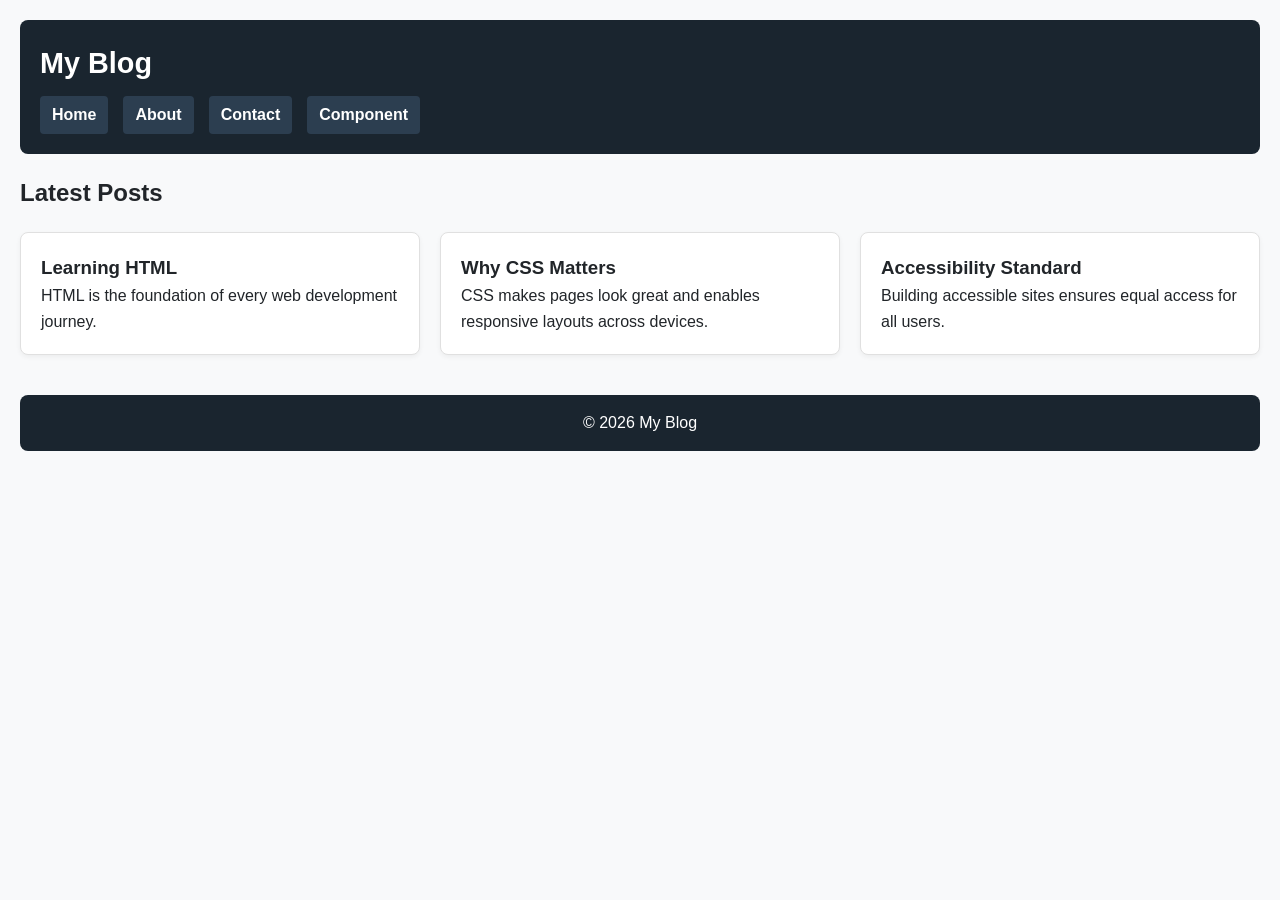
<file: index.html>
<!DOCTYPE html>
<html lang="en">
<head>
  <meta charset="UTF-8">
  <meta name="viewport" content="width=device-width, initial-scale=1.0">
  <title>First Project - Home</title>
  <link rel="stylesheet" href="style.css">
  <link rel="stylesheet" href="style1.css">
</head>
<body>

  <header>
    <h1>My Blog</h1>
    <nav>
      <a href="index.html">Home</a>
      <a href="about.html">About</a>
      <a href="contact.html">Contact</a>
      <a href="component.html">Component</a>
    </nav>
  </header>

  <main>
    <section>
      <h2>Latest Posts</h2>
      <!-- Flexible Grid Section -->
      <div class="posts-grid">
        <article>
          <h3>Learning HTML</h3>
          <p>HTML is the foundation of every web development journey.</p>
        </article>

        <article>
          <h3>Why CSS Matters</h3>
          <p>CSS makes pages look great and enables responsive layouts across devices.</p>
        </article>

        <article>
          <h3>Accessibility Standard</h3>
          <p>Building accessible sites ensures equal access for all users.</p>
        </article>
      </div>
    </section>
  </main>

  <footer>
    <p>&copy; 2026 My Blog</p>
  </footer>

</body>
</html>
</file>
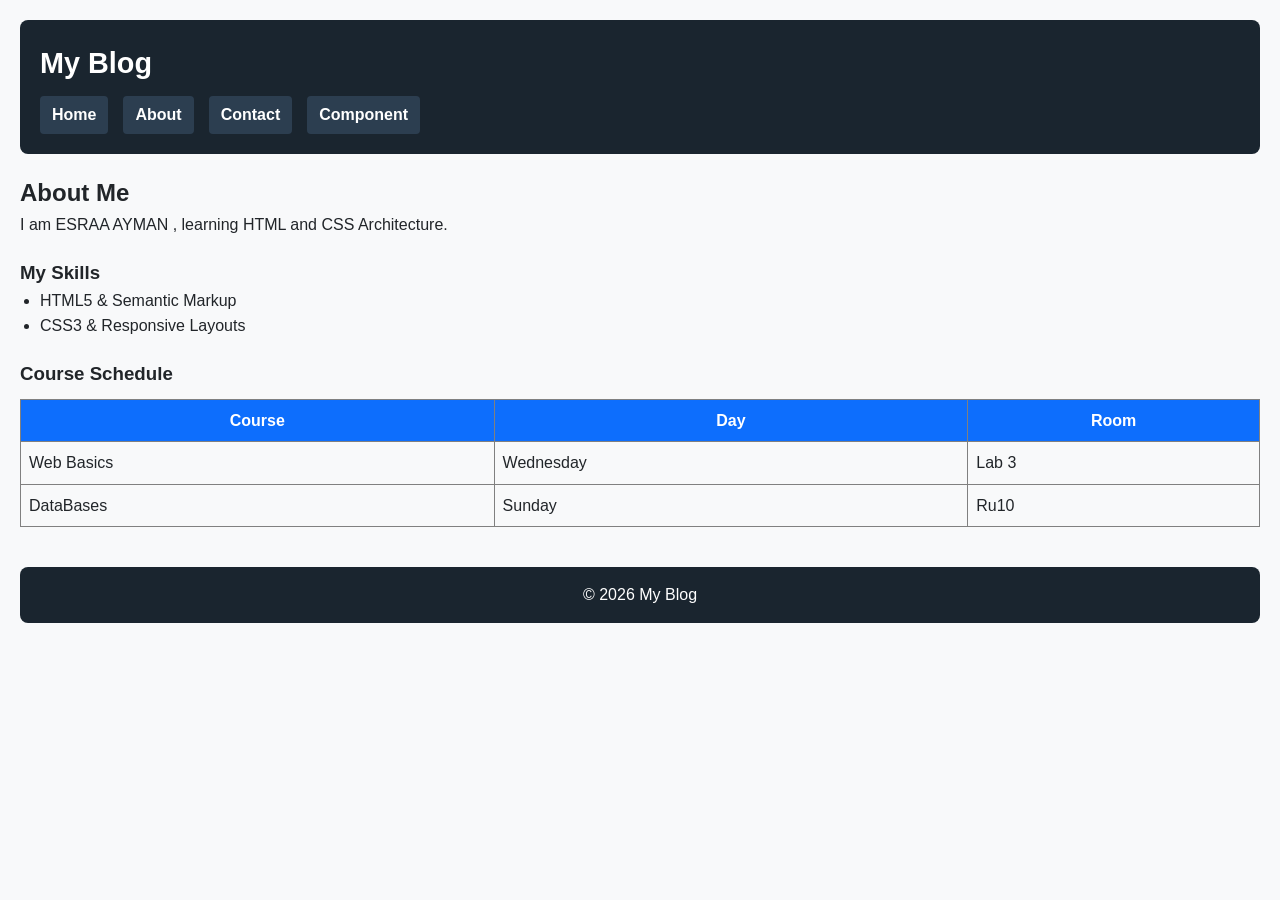
<file: about.html>
<!DOCTYPE html>
<html lang="en">
<head>
  <meta charset="UTF-8">
  <meta name="viewport" content="width=device-width, initial-scale=1.0">
  <title>First Project - About</title>
  <link rel="stylesheet" href="style.css">
  <link rel="stylesheet" href="style1.css">
</head>
<body>

  <header>
    <h1>My Blog</h1>
    <nav>
      <a href="index.html">Home</a>
      <a href="about.html">About</a>
      <a href="contact.html">Contact</a>
      <a href="component.html">Component</a>
    </nav>
  </header>

  <main>
    <section>
      <h2>About Me</h2>
      <p>I am ESRAA AYMAN , learning HTML and CSS Architecture.</p>

      <h3 style="margin-top: 20px;">My Skills</h3>
      <ul style="margin-left: 20px; margin-bottom: 20px;">
        <li>HTML5 & Semantic Markup</li>
        <li>CSS3 & Responsive Layouts</li>
      </ul>

      <h3>Course Schedule</h3>
      <table style="width: 100%; border-collapse: collapse; margin-top: 10px;" border="1">
        <thead>
          <tr style="background-color: #0d6efd; color: white;">
            <th style="padding: 8px;">Course</th>
            <th style="padding: 8px;">Day</th>
            <th style="padding: 8px;">Room</th>
          </tr>
        </thead>
        <tbody>
          <tr>
            <td style="padding: 8px;">Web Basics</td>
            <td style="padding: 8px;">Wednesday</td>
            <td style="padding: 8px;">Lab 3</td>
          </tr>
          <tr>
            <td style="padding: 8px;">DataBases</td>
            <td style="padding: 8px;">Sunday</td>
            <td style="padding: 8px;">Ru10</td>
          </tr>
        </tbody>
      </table>
    </section>
  </main>

  <footer>
    <p>&copy; 2026 My Blog</p>
  </footer>

</body>
</html>
</file>
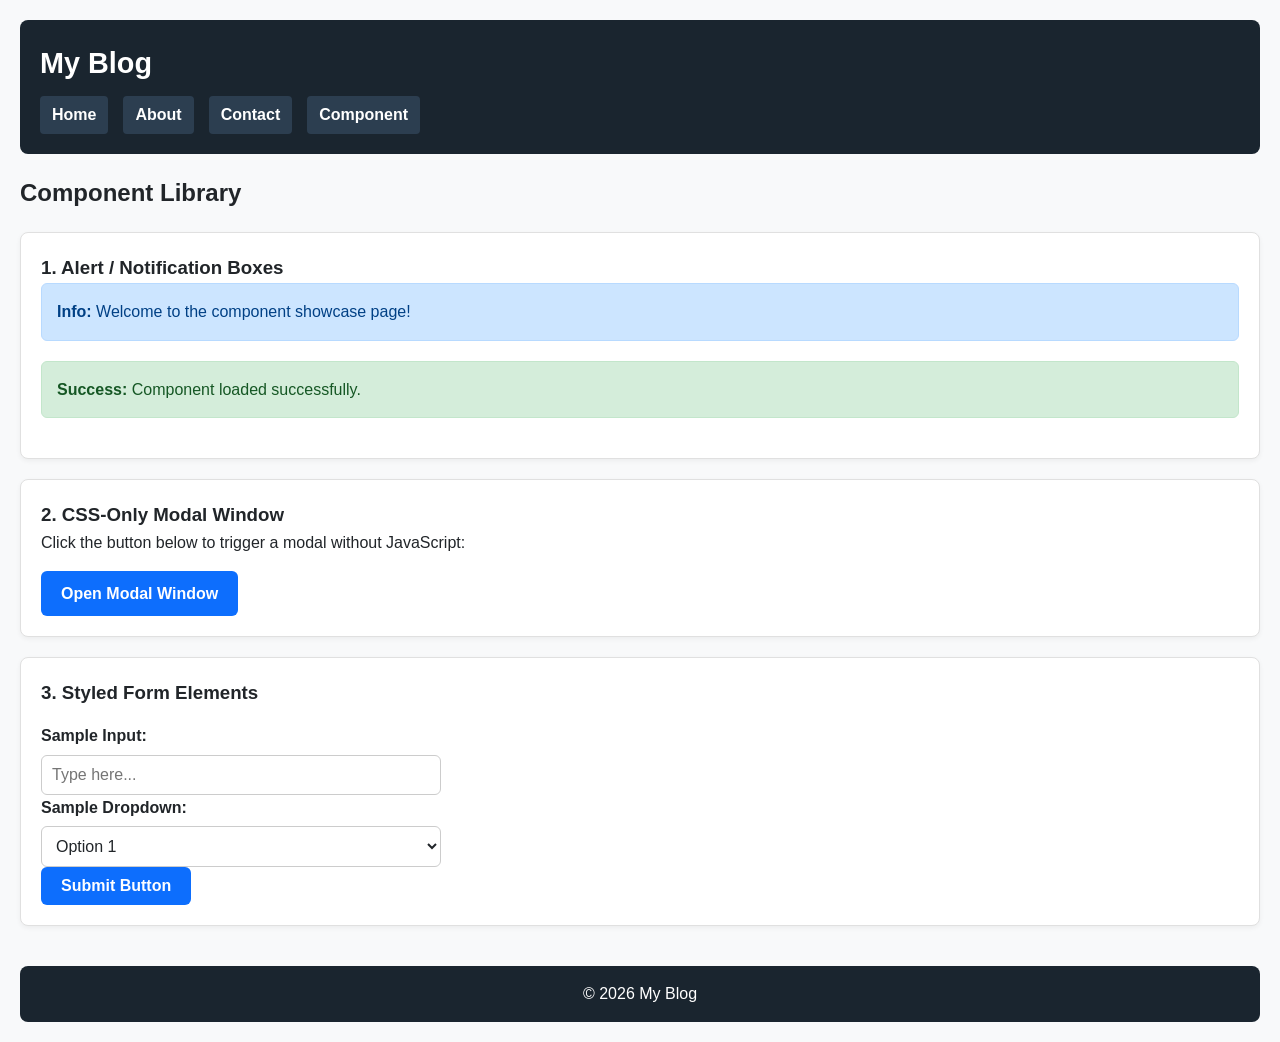
<file: component.html>
<!DOCTYPE html>
<html lang="en">
<head>
  <meta charset="UTF-8">
  <meta name="viewport" content="width=device-width, initial-scale=1.0">
  <title>First Project - Component</title>
  <link rel="stylesheet" href="style.css">
  <link rel="stylesheet" href="style1.css">
</head>
<body>


  <header>
    <h1>My Blog</h1>
    <nav>
      <a href="index.html">Home</a>
      <a href="about.html">About</a>
      <a href="contact.html">Contact</a>
      <a href="component.html">Component</a>
    </nav>
  </header>

  <main>
    <section>
      <h2>Component Library</h2>

      <!-- Alert Component -->
      <article style="margin-top: 20px;">
        <h3>1. Alert / Notification Boxes</h3>
        <div class="alert alert-info" role="alert">
          <strong>Info:</strong> Welcome to the component showcase page!
        </div>
        <div class="alert alert-success" role="alert">
          <strong>Success:</strong> Component loaded successfully.
        </div>
      </article>

      <!-- CSS-Only Modal Component -->
      <article style="margin-top: 20px;">
        <h3>2. CSS-Only Modal Window</h3>
        <p style="margin-bottom: 15px;">Click the button below to trigger a modal without JavaScript:</p>
        <a href="#modal-demo" class="btn">Open Modal Window</a>

        <!-- Modal Structure -->
        <div id="modal-demo" class="modal-overlay" aria-label="Demo Modal">
          <div class="modal-content">
            <a href="#" class="close-btn" aria-label="Close Modal">&times;</a>
            <h3>CSS Modal Title</h3>
            <p>This modal is opened using pure CSS <code>:target</code> selector and closed by clearing the hash!</p>
          </div>
        </div>
      </article>

      <!-- Form Elements Showcase -->
      <article style="margin-top: 20px;">
        <h3>3. Styled Form Elements</h3>
        <form action="#" method="post" style="max-width: 400px; margin-top: 15px;">
          <div class="form-group">
            <label for="demo-input">Sample Input:</label>
            <input type="text" id="demo-input" placeholder="Type here...">
          </div>

          <div class="form-group">
            <label for="demo-select">Sample Dropdown:</label>
            <select id="demo-select">
              <option value="1">Option 1</option>
              <option value="2">Option 2</option>
            </select>
          </div>

          <button type="submit" class="btn">Submit Button</button>
        </form>
      </article>
    </section>
  </main>

  <footer>
    <p>&copy; 2026 My Blog</p>
  </footer>

</body>
</html>
</file>
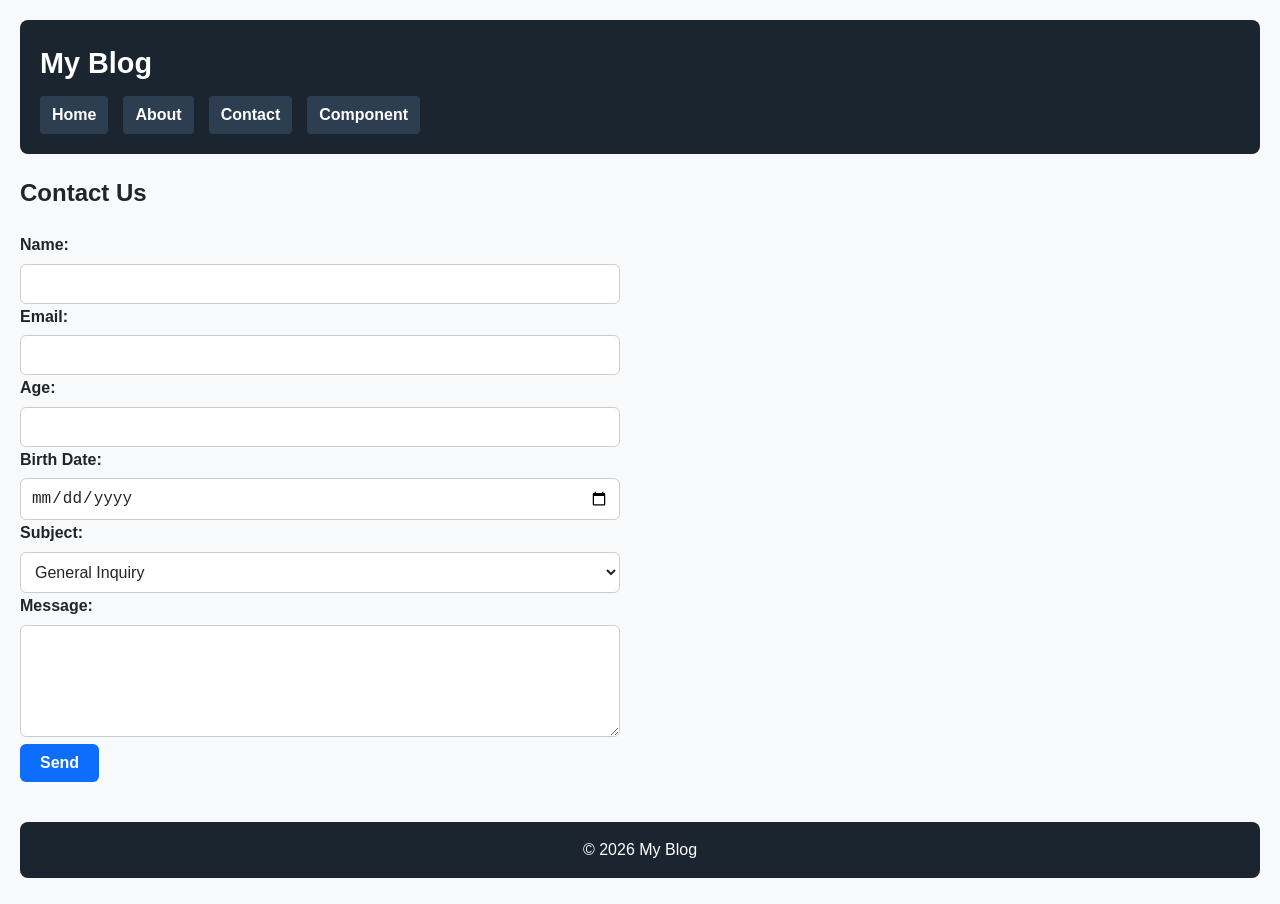
<file: contact.html>
<!DOCTYPE html>
<html lang="en">
<head>
  <meta charset="UTF-8">
  <meta name="viewport" content="width=device-width, initial-scale=1.0">
  <title>First Project - Contact</title>
  <link rel="stylesheet" href="style.css">
  <link rel="stylesheet" href="style1.css">
</head>
<body>

  <header>
    <h1>My Blog</h1>
    <nav>
      <a href="index.html">Home</a>
      <a href="about.html">About</a>
      <a href="contact.html">Contact</a>
      <a href="component.html">Component</a>
    </nav>
  </header>

  <main>
    <section>
      <h2>Contact Us</h2>
      <form action="#" method="post" style="max-width: 600px; margin-top: 20px;">
        
        <div class="form-group">
          <label for="name">Name:</label>
          <input type="text" id="name" name="name" required>
        </div>

        <div class="form-group">
          <label for="email">Email:</label>
          <input type="email" id="email" name="email" required>
        </div>

        <div class="form-group">
          <label for="age">Age:</label>
          <input type="number" id="age" name="age">
        </div>

        <div class="form-group">
          <label for="birthdate">Birth Date:</label>
          <input type="date" id="birthdate" name="birthdate">
        </div>

        <div class="form-group">
          <label for="subject">Subject:</label>
          <select id="subject" name="subject">
            <option value="general">General Inquiry</option>
            <option value="feedback">Feedback</option>
            <option value="support">Support</option>
          </select>
        </div>

        <div class="form-group">
          <label for="message">Message:</label>
          <textarea id="message" name="message" rows="5" required></textarea>
        </div>

        <button type="submit" class="btn">Send</button>
      </form>
    </section>
  </main>

  <footer>
    <p>&copy; 2026 My Blog</p>
  </footer>

</body>
</html>
</file>
<file: style.css>
/* ==========================================
   1. General & Base Styles
   ========================================== */
* {
  box-sizing: border-box;
  margin: 0;
  padding: 0;
}

body {
  font-family: Arial, Helvetica, sans-serif;
  line-height: 1.6;
  background-color: #f8f9fa;
  color: #212529;
  padding: 20px;
}

/* Accessibility: Clear focus ring */
a:focus, button:focus, input:focus, select:focus, textarea:focus {
  outline: 3px solid #0d6efd;
  outline-offset: 2px;
}

/* Header & Nav */
header {
  background-color: #1a252f;
  color: #ffffff;
  padding: 20px;
  border-radius: 8px;
  margin-bottom: 20px;
}

header h1 {
  margin-bottom: 10px;
  font-size: 1.8rem;
}

nav {
  display: flex;
  gap: 15px;
  flex-wrap: wrap;
}

nav a {
  color: #ffffff;
  text-decoration: none;
  font-weight: bold;
  padding: 6px 12px;
  border-radius: 4px;
  background-color: #2c3e50;
  transition: background-color 0.2s ease;
}

nav a:hover, nav a:focus {
  background-color: #0d6efd;
}

/* ==========================================
   2. Responsive Layout (Grid Breakpoints)
   ========================================== */
/* Mobile First: 1 Column */
.posts-grid {
  display: grid;
  grid-template-columns: 1fr;
  gap: 20px;
  margin-top: 20px;
}

article {
  background: #ffffff;
  padding: 20px;
  border-radius: 8px;
  border: 1px solid #e0e0e0;
  box-shadow: 0 2px 5px rgba(0,0,0,0.05);
}

/* Tablet: 2 Columns */
@media (min-width: 768px) {
  .posts-grid {
    grid-template-columns: repeat(2, 1fr);
  }
}

/* Desktop: 3 Columns */
@media (min-width: 1024px) {
  .posts-grid {
    grid-template-columns: repeat(3, 1fr);
  }
}

/* Footer */
footer {
  margin-top: 40px;
  padding: 15px;
  text-align: center;
  background-color: #1a252f;
  color: #ffffff;
  border-radius: 8px;
}

/* ==========================================
   3. Dark Mode Support (@media prefers-color-scheme)
   ========================================== */
@media (prefers-color-scheme: dark) {
  body {
    background-color: #121212;
    color: #e0e0e0;
  }

  header, footer {
    background-color: #1e1e1e;
    color: #ffffff;
  }

  nav a {
    background-color: #333333;
    color: #ffffff;
  }

  article {
    background-color: #1e1e1e;
    border-color: #333333;
    color: #e0e0e0;
  }

  h1, h2, h3 {
    color: #ffffff;
  }
}
</file>
<file: style1.css>
٠/* ==========================================
   Component Library Styles
   ========================================== */

/* 1. Form Elements */


.form-group {
  margin-bottom: 15px;
}

label {
  display: block;
  margin-bottom: 6px;
  font-weight: bold;
  color: inherit;
}

input[type="text"],
input[type="email"],
input[type="number"],
input[type="date"],
select,
textarea {
  width: 100%;
  padding: 10px;
  border: 1px solid #cccccc;
  border-radius: 6px;
  font-size: 1rem;
  background-color: #ffffff;
  color: #212529;
}

.btn {
  display: inline-block;
  padding: 10px 20px;
  background-color: #0d6efd;
  color: #ffffff;
  border: none;
  border-radius: 6px;
  font-size: 1rem;
  font-weight: bold;
  cursor: pointer;
  text-decoration: none;
  text-align: center;
}

.btn:hover {
  background-color: #0b5ed7;
}

/* 2. CSS-Only Modal Window */
.modal-overlay {
  display: none;
  position: fixed;
  top: 0;
  left: 0;
  width: 100%;
  height: 100%;
  background: rgba(0, 0, 0, 0.7);
  justify-content: center;
  align-items: center;
  z-index: 1000;
}

/* Open modal using :target selector */
.modal-overlay:target {
  display: flex;
}

.modal-content {
  background: #ffffff;
  padding: 25px;
  border-radius: 8px;
  max-width: 500px;
  width: 90%;
  position: relative;
  box-shadow: 0 4px 15px rgba(0,0,0,0.2);
  color: #212529;
}

.close-btn {
  position: absolute;
  top: 10px;
  right: 15px;
  font-size: 1.5rem;
  text-decoration: none;
  color: #000000;
  font-weight: bold;
}

/* 3. Alert / Notification Component */
.alert {
  padding: 15px;
  border-radius: 6px;
  margin-bottom: 20px;
  font-weight: 500;
}

.alert-info {
  background-color: #cce5ff;
  color: #004085;
  border: 1px solid #b8daff;
}

.alert-success {
  background-color: #d4edda;
  color: #155724;
  border: 1px solid #c3e6cb;
}

/* Dark Mode Overrides for Components */
@media (prefers-color-scheme: dark) {
  input[type="text"],
  input[type="email"],
  input[type="number"],
  input[type="date"],
  select,
  textarea {
    background-color: #2a2a2a;
    color: #ffffff;
    border-color: #444444;
  }

  .modal-content {
    background-color: #1e1e1e;
    color: #ffffff;
  }

  .close-btn {
    color: #ffffff;
  }

  .alert-info {
    background-color: #003366;
    color: #e0e0e0;
    border-color: #004488;
  }

  .alert-success {
    background-color: #1e4620;
    color: #e0e0e0;
    border-color: #2a5d2c;
  }
}
</file>
